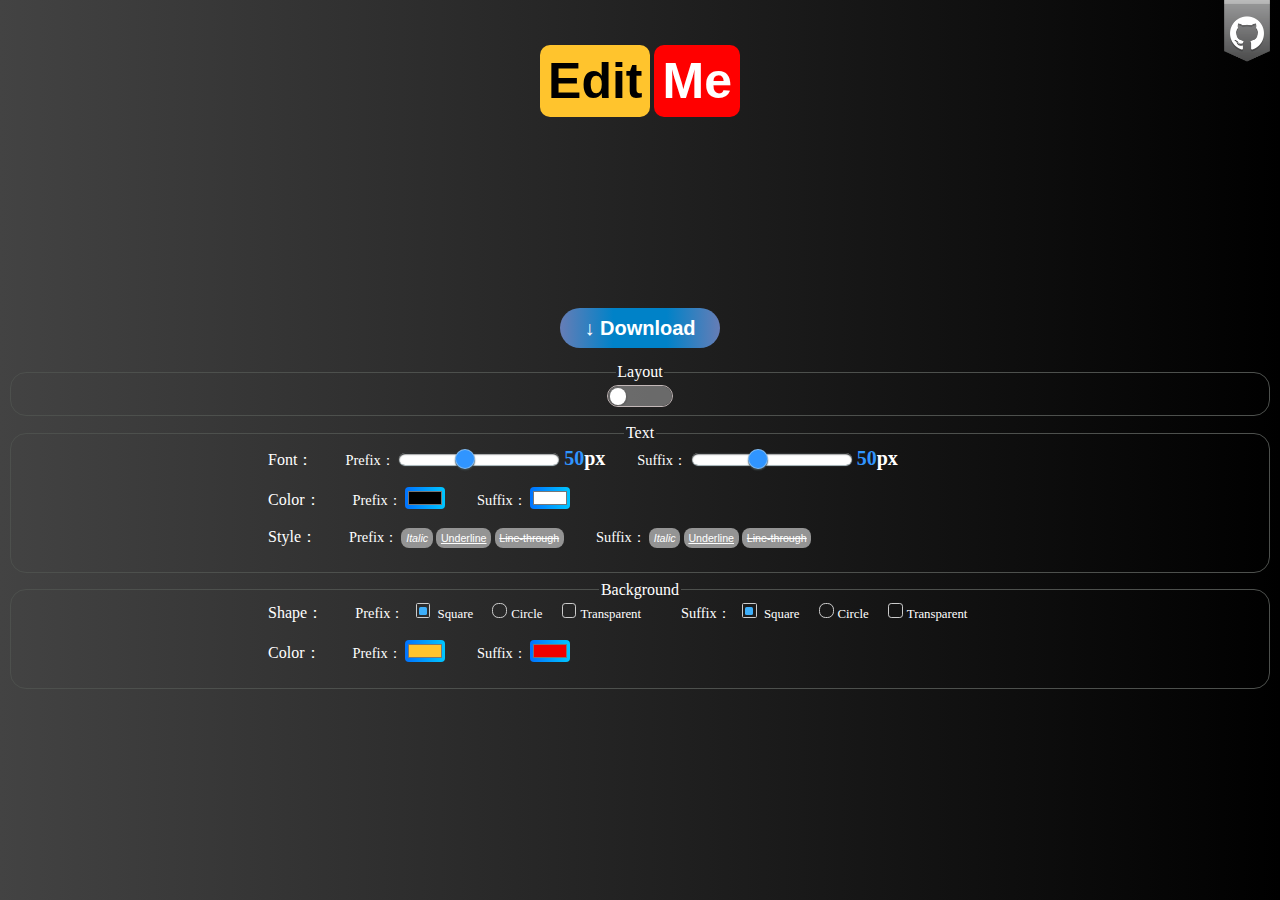
<file: index.html>
<!DOCTYPE>
<html>
<head>
    <meta name="layout" content="main">
    <meta http-equiv="Content-Type" content="text/html; charset=utf-8" />
    <title>Simple Logo Diy: 简易logo制作</title>
    <link rel="shortcut icon" type="image/x-icon" href="images/logo.png"/>
    <link rel="stylesheet" href="css/slider.css" type="text/css">
    <link rel="stylesheet" href="css/logodiy.css" type="text/css">
</head>
<script>
//    function fn1(){
//        $(".prefix").css('background','linear-gradient(to right, #E100FF, #7F00FF)');
//    }
</script>
<body style="zoom: 1">
<div>
    <div id="github">
        <a title="Hello" href="https://github.com/sherlonWang/logodiy" target="_blank">
            <img src="images/github.png">
        </a>
    </div>
    <div id="edit">
        <div title="修改我" id="capture_h">
            <span class="prefix"><span contenteditable="true" data-placeholder="Make" data-focused-advice="typing" class="prefix_decoration">Edit</span></span>
            <span class="suffix"><span contenteditable="true" data-placeholder="Make" data-focused-advice="typing" class="suffix_decoration">Me</span></span>
        </div>
        <div title="修改我" id="capture_v">
            <span class="prefix"><span contenteditable="true" class="prefix_decoration">Edit</span></span><br><br>
            <span class="suffix"><span contenteditable="true" class="suffix_decoration">Me</span></span>
        </div>
    </div>
    <div id="config">
        <!--<input id="" class="button" onclick="fn1();" type="button" value="渐变"/>-->
        <!-- 下载 -->
        <input style="width: 200px;height: 50px" title="下载" id="download" class="button" onclick="download();" type="button" value="↓ Download"/>
        <br><br>
        <fieldset>
            <legend title="布局">Layout</legend>
            <div title="Click me" class="switch-container">
                <input onclick="changeAlign(this);" type="checkbox" id="user-switch">
                <label for="user-switch"></label>
            </div>
            <input id="align" class="button" type="button" value="h"/>
        </fieldset>
        <fieldset>
            <legend title="文字">Text</legend>
            <div class="item">
                <span title="大小" class="title">Font：</span>
                &nbsp;&nbsp;&nbsp;&nbsp;&nbsp;&nbsp;&nbsp;&nbsp;
                <span>
                    <span title="前缀" class="subtitle">Prefix：</span>
                    <input id="prefix-font" title="前缀文字大小" value="50" min="30" max="100" type="range" >
                    <span class="show" id="prefix-show">50</span><span style="color: white" class="show">px</span>
                </span>
                &nbsp;&nbsp;&nbsp;&nbsp;&nbsp;&nbsp;&nbsp;&nbsp;
                <span>
                    <span title="后缀" class="subtitle">Suffix：</span>
                    <input id="suffix-font" title="后缀文字大小" value="50" min="30" max="100" type="range" >
                    <span class="show" id="suffix-show">50</span><span style="color: white" class="show">px</span>
                </span>
            </div>
            <div class="item">
                <span title="颜色" class="title">Color：</span>
                &nbsp;&nbsp;&nbsp;&nbsp;&nbsp;&nbsp;&nbsp;&nbsp;
                <span>
                    <span title="前缀" class="subtitle">Prefix：</span>
                    <input class="color" title="前缀文字颜色" id="prefix-font-color" onchange="changeFontColor(1);" type="color"/>
                </span>
                &nbsp;&nbsp;&nbsp;&nbsp;&nbsp;&nbsp;&nbsp;&nbsp;
                <span>
                    <span title="后缀" class="subtitle">Suffix：</span>
                    <input class="color" value="#ffffff" title="后缀文字颜色" id="suffix-font-color" onchange="changeFontColor(2);" type="color"/>
                </span>
            </div>
            <div class="item">
                <span title="样式" class="title">Style：</span>
                &nbsp;&nbsp;&nbsp;&nbsp;&nbsp;&nbsp;&nbsp;&nbsp;
                <span>
                    <span title="前缀" class="subtitle">Prefix：</span>
                    <input title="斜体" class="button i" onclick="changeFontStyle(this,1,'i');" type="button" value="Italic"/>
                    <input title="下划线" class="button u" onclick="changeFontStyle(this,1,'u');" type="button" value="Underline"/>
                    <input title="删除线" class="button d" onclick="changeFontStyle(this,1,'d');" type="button" value="Line-through"/>
                </span>
                &nbsp;&nbsp;&nbsp;&nbsp;&nbsp;&nbsp;&nbsp;&nbsp;
                <span>
                    <span title="后缀" class="subtitle">Suffix：</span>
                    <input title="斜体" class="button i" onclick="changeFontStyle(this,2,'i');" type="button" value="Italic"/>
                    <input title="下划线" class="button u" onclick="changeFontStyle(this,2,'u');" type="button" value="Underline"/>
                    <input title="删除线" class="button d" onclick="changeFontStyle(this,2,'d');" type="button" value="Line-through"/>
                </span>
            </div>
        </fieldset>
        <fieldset>
            <legend title="背景">Background</legend>
            <div class="item">
                <span title="形状" class="title">Shape：</span>
                &nbsp;&nbsp;&nbsp;&nbsp;&nbsp;&nbsp;&nbsp;&nbsp;
                <span>
                    <span title="前缀" class="subtitle">Prefix：</span>
                    <label title="方形" class="radio">
                        <input type="radio" onclick="changeBackgroundShape(this,1,'s')" name="shape_prefix" class="a-radio" value="square" checked>
                        <span class="b-radio"></span> Square
                    </label>
                    <label title="圆形" class="radio">
                        <input type="radio" onclick="changeBackgroundShape(this,1,'c')" name="shape_prefix"  class="a-radio" value="circle">
                        <span class="c-radio"></span>Circle
                    </label>
                    <label title="透明" class="radio">
                        <input type="radio" onclick="changeBackgroundShape(this,1,'n')" name="shape_prefix"  class="a-radio" value="circle">
                        <span class="d-radio"></span>Transparent
                    </label>
                </span>
                &nbsp;&nbsp;&nbsp;&nbsp;&nbsp;&nbsp;&nbsp;&nbsp;
                <span>
                    <span title="后缀" class="subtitle">Suffix：</span>
                    <label title="方形" class="radio">
                        <input type="radio" onclick="changeBackgroundShape(this,2,'s')" name="shape_suffix" class="a-radio" value="square" checked>
                        <span class="b-radio"></span> Square
                    </label>
                    <label title="圆形" class="radio">
                        <input type="radio" onclick="changeBackgroundShape(this,2,'c')" name="shape_suffix"  class="a-radio" value="circle">
                        <span class="c-radio"></span>Circle
                    </label>
                    <label title="透明" class="radio">
                        <input type="radio" onclick="changeBackgroundShape(this,2,'n')" name="shape_suffix"  class="a-radio" value="circle">
                        <span class="d-radio"></span>Transparent
                    </label>
                </span>
            </div>
            <div class="item">
                <span title="颜色" class="title">Color：</span>
                &nbsp;&nbsp;&nbsp;&nbsp;&nbsp;&nbsp;&nbsp;&nbsp;
                <span>
                    <span title="前缀" class="subtitle">Prefix：</span>
                    <input class="color" value="#ffc42d"  title="前缀背景颜色" id="prefix-bg-color" onchange="changeBgColor(this,1);" type="color"/>
                </span>
                &nbsp;&nbsp;&nbsp;&nbsp;&nbsp;&nbsp;&nbsp;&nbsp;
                <span>
                    <span title="后缀" class="subtitle">Suffix：</span>
                    <input class="color" value="#f00000" title="后缀背景颜色" id="suffix-bg-color" onchange="changeBgColor(this,2);" type="color"/>
                </span>
            </div>
        </fieldset>
    </div>
</div>
<div id="preview" style="display: none">
</div>
</body>
<script type="text/javascript" src="js/jquery-1.9.1.min.js"></script>
<script type="text/javascript" src="js/html2canvas.js"></script>
<script type="text/javascript" src="js/RangeSlider.js"></script>
<script type="text/javascript" src="js/logodiy.js"></script>
<script type="text/javascript">
</script>
</html>
</file>
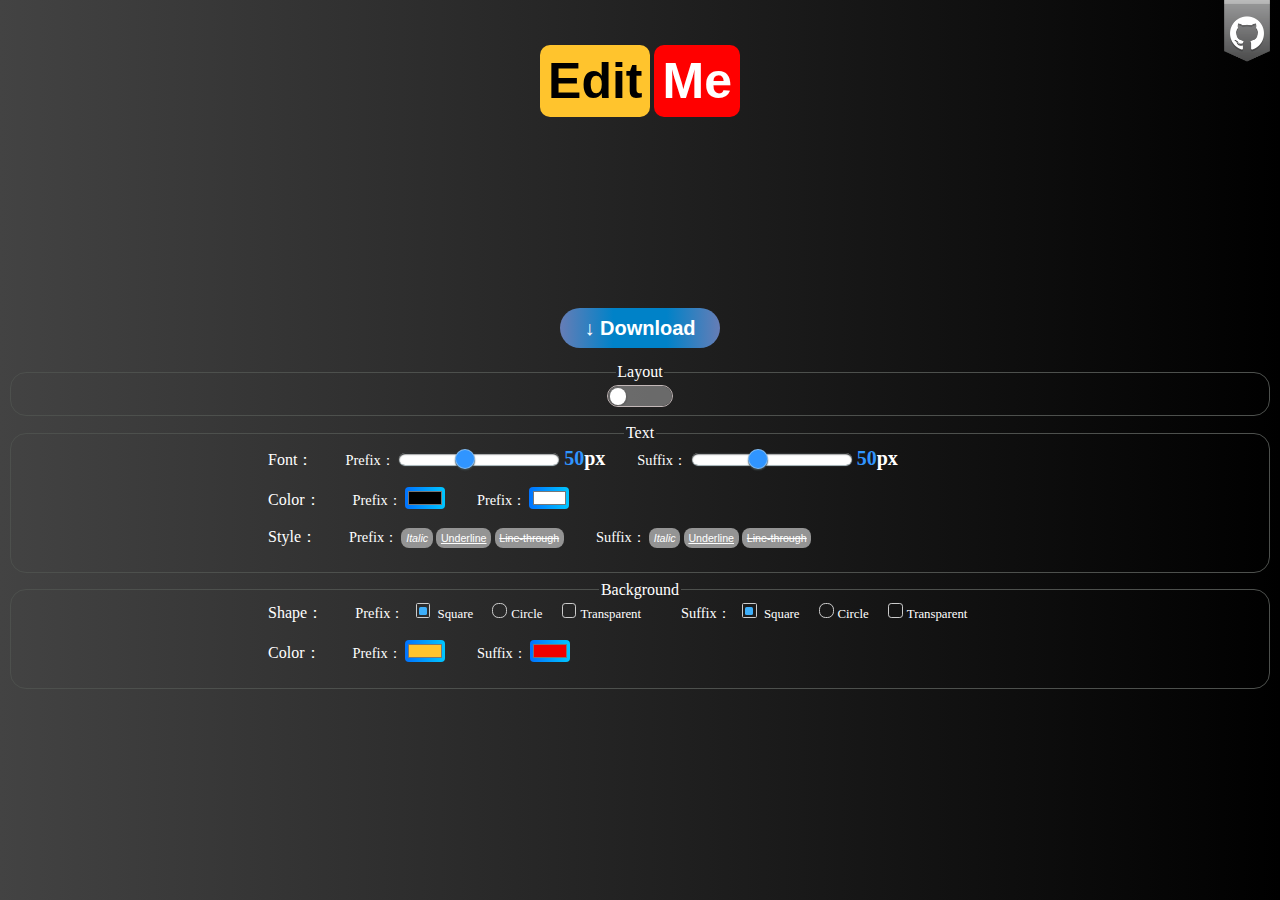
<file: logo.html>
<!DOCTYPE>
<html>
<head>
    <meta name="layout" content="main">
    <meta http-equiv="Content-Type" content="text/html; charset=utf-8" />
    <title>Simple Logo Diy: 简易logo制作</title>
    <link rel="shortcut icon" type="image/x-icon" href="images/logo.png"/>
    <link rel="stylesheet" href="css/slider.css" type="text/css">
    <link rel="stylesheet" href="css/logodiy.css" type="text/css">
</head>
<script>
//    function fn1(){
//        $(".prefix").css('background','linear-gradient(to right, #E100FF, #7F00FF)');
//    }
</script>
<body style="zoom: 1">
<div>
    <div id="github">
        <a title="Hello" href="https://github.com/sherlonWang/logodiy" target="_blank">
            <img src="images/github.png">
        </a>
    </div>
    <div id="edit">
        <div title="修改我" id="capture_h">
            <span class="prefix"><span contenteditable="true" data-placeholder="Make" data-focused-advice="typing" class="prefix_decoration">Edit</span></span>
            <span class="suffix"><span contenteditable="true" data-placeholder="Make" data-focused-advice="typing" class="suffix_decoration">Me</span></span>
        </div>
        <div title="修改我" id="capture_v">
            <span class="prefix"><span contenteditable="true" class="prefix_decoration">Edit</span></span><br><br>
            <span class="suffix"><span contenteditable="true" class="suffix_decoration">Me</span></span>
        </div>
    </div>
    <div id="config">
        <!--<input id="" class="button" onclick="fn1();" type="button" value="渐变"/>-->
        <!-- 下载 -->
        <input style="width: 200px;height: 50px" title="下载" id="download" class="button" onclick="download();" type="button" value="↓ Download"/>
        <br><br>
        <fieldset>
            <legend title="布局">Layout</legend>
            <div title="Click me" class="switch-container">
                <input onclick="changeAlign(this);" type="checkbox" id="user-switch">
                <label for="user-switch"></label>
            </div>
            <input id="align" class="button" type="button" value="h"/>
        </fieldset>
        <fieldset>
            <legend title="文字">Text</legend>
            <div class="item">
                <span title="大小" class="title">Font：</span>
                &nbsp;&nbsp;&nbsp;&nbsp;&nbsp;&nbsp;&nbsp;&nbsp;
                <span>
                    <span title="前缀" class="subtitle">Prefix：</span>
                    <input id="prefix-font" title="前缀文字大小" value="50" min="30" max="100" type="range" >
                    <span class="show" id="prefix-show">50</span><span style="color: white" class="show">px</span>
                </span>
                &nbsp;&nbsp;&nbsp;&nbsp;&nbsp;&nbsp;&nbsp;&nbsp;
                <span>
                    <span title="后缀" class="subtitle">Suffix：</span>
                    <input id="suffix-font" title="后缀文字大小" value="50" min="30" max="100" type="range" >
                    <span class="show" id="suffix-show">50</span><span style="color: white" class="show">px</span>
                </span>
            </div>
            <div class="item">
                <span title="颜色" class="title">Color：</span>
                &nbsp;&nbsp;&nbsp;&nbsp;&nbsp;&nbsp;&nbsp;&nbsp;
                <span>
                    <span title="前缀" class="subtitle">Prefix：</span>
                    <input class="color" title="前缀文字颜色" id="prefix-font-color" onchange="changeFontColor(1);" type="color"/>
                </span>
                &nbsp;&nbsp;&nbsp;&nbsp;&nbsp;&nbsp;&nbsp;&nbsp;
                <span>
                    <span title="后缀" class="subtitle">Prefix：</span>
                    <input class="color" value="#ffffff" title="后缀文字颜色" id="suffix-font-color" onchange="changeFontColor(2);" type="color"/>
                </span>
            </div>
            <div class="item">
                <span title="样式" class="title">Style：</span>
                &nbsp;&nbsp;&nbsp;&nbsp;&nbsp;&nbsp;&nbsp;&nbsp;
                <span>
                    <span title="前缀" class="subtitle">Prefix：</span>
                    <input title="斜体" class="button i" onclick="changeFontStyle(this,1,'i');" type="button" value="Italic"/>
                    <input title="下划线" class="button u" onclick="changeFontStyle(this,1,'u');" type="button" value="Underline"/>
                    <input title="删除线" class="button d" onclick="changeFontStyle(this,1,'d');" type="button" value="Line-through"/>
                </span>
                &nbsp;&nbsp;&nbsp;&nbsp;&nbsp;&nbsp;&nbsp;&nbsp;
                <span>
                    <span title="后缀" class="subtitle">Suffix：</span>
                    <input title="斜体" class="button i" onclick="changeFontStyle(this,2,'i');" type="button" value="Italic"/>
                    <input title="下划线" class="button u" onclick="changeFontStyle(this,2,'u');" type="button" value="Underline"/>
                    <input title="删除线" class="button d" onclick="changeFontStyle(this,2,'d');" type="button" value="Line-through"/>
                </span>
            </div>
        </fieldset>
        <fieldset>
            <legend title="背景">Background</legend>
            <div class="item">
                <span title="形状" class="title">Shape：</span>
                &nbsp;&nbsp;&nbsp;&nbsp;&nbsp;&nbsp;&nbsp;&nbsp;
                <span>
                    <span title="前缀" class="subtitle">Prefix：</span>
                    <label title="方形" class="radio">
                        <input type="radio" onclick="changeBackgroundShape(this,1,'s')" name="shape_prefix" class="a-radio" value="square" checked>
                        <span class="b-radio"></span> Square
                    </label>
                    <label title="圆形" class="radio">
                        <input type="radio" onclick="changeBackgroundShape(this,1,'c')" name="shape_prefix"  class="a-radio" value="circle">
                        <span class="c-radio"></span>Circle
                    </label>
                    <label title="透明" class="radio">
                        <input type="radio" onclick="changeBackgroundShape(this,1,'n')" name="shape_prefix"  class="a-radio" value="circle">
                        <span class="d-radio"></span>Transparent
                    </label>
                </span>
                &nbsp;&nbsp;&nbsp;&nbsp;&nbsp;&nbsp;&nbsp;&nbsp;
                <span>
                    <span title="后缀" class="subtitle">Suffix：</span>
                    <label title="方形" class="radio">
                        <input type="radio" onclick="changeBackgroundShape(this,2,'s')" name="shape_suffix" class="a-radio" value="square" checked>
                        <span class="b-radio"></span> Square
                    </label>
                    <label title="圆形" class="radio">
                        <input type="radio" onclick="changeBackgroundShape(this,2,'c')" name="shape_suffix"  class="a-radio" value="circle">
                        <span class="c-radio"></span>Circle
                    </label>
                    <label title="透明" class="radio">
                        <input type="radio" onclick="changeBackgroundShape(this,2,'n')" name="shape_suffix"  class="a-radio" value="circle">
                        <span class="d-radio"></span>Transparent
                    </label>
                </span>
            </div>
            <div class="item">
                <span title="颜色" class="title">Color：</span>
                &nbsp;&nbsp;&nbsp;&nbsp;&nbsp;&nbsp;&nbsp;&nbsp;
                <span>
                    <span title="前缀" class="subtitle">Prefix：</span>
                    <input class="color" value="#ffc42d"  title="前缀背景颜色" id="prefix-bg-color" onchange="changeBgColor(this,1);" type="color"/>
                </span>
                &nbsp;&nbsp;&nbsp;&nbsp;&nbsp;&nbsp;&nbsp;&nbsp;
                <span>
                    <span title="后缀" class="subtitle">Suffix：</span>
                    <input class="color" value="#f00000" title="后缀背景颜色" id="suffix-bg-color" onchange="changeBgColor(this,2);" type="color"/>
                </span>
            </div>
        </fieldset>
    </div>
</div>
<div id="preview" style="display: none">
</div>
</body>
<script type="text/javascript" src="js/jquery-1.9.1.min.js"></script>
<script type="text/javascript" src="js/html2canvas.js"></script>
<script type="text/javascript" src="js/RangeSlider.js"></script>
<script type="text/javascript" src="js/logodiy.js"></script>
<script type="text/javascript">
</script>
</html>
</file>
<file: css/slider.css>
﻿input[type=range] {
	-webkit-appearance: none;
	width: 200px;
	border-radius: 10px;
}

input[type=range]:focus {
	outline: none;
}

input[type=range]::-webkit-slider-runnable-track {
	height: 15px;
	border-radius: 10px; /*将轨道设为圆角的*/
	box-shadow: 0 1px 1px #def3f8, inset 0 .125em .125em #0d1112; /*轨道内置阴影效果*/
}

input[type=range]::-webkit-slider-thumb {
	-webkit-appearance: none;
	height: 25px;
	width: 25px;
	margin-top: -5px; /*使滑块超出轨道部分的偏移量相等*/
	background: #3095ff;
	border-radius: 50%; /*外观设置为圆形*/
	border: solid 0.125em rgba(205, 224, 230, 0.5); /*设置边框*/
	box-shadow: 0 .125em .125em #3b4547; /*添加底部阴影*/
	cursor: pointer;
}
</file>
<file: css/logodiy.css>
body{
    background: #000000;  /* fallback for old browsers */
    background: -webkit-linear-gradient(to right, #434343, #000000);  /* Chrome 10-25, Safari 5.1-6 */
    background: linear-gradient(to right, #434343, #000000); /* W3C, IE 10+/ Edge, Firefox 16+, Chrome 26+, Opera 12+, Safari 7+ */

}
*{
    color: white;
}
#capture_h,#capture_v{
    text-align: center;
    /*border: 1px solid red;*/
    background-color: rgba(0, 0, 0, 0);
    width:auto;
    display:inline-block;
    padding: 3.5%;
}
#capture_v{
    display: none;
}
.prefix_decoration,.suffix_decoration{
    position: relative;
    text-decoration: none;
    /*border-bottom: 2px solid;*/
    padding-bottom: -3px;
    background-size: 100% 100%;
}
.prefix_decoration{
    color: black;
}
.suffix_decoration{
    color: white;
}
.prefix,.suffix{
    font-weight: bold;
    font-family: Helvetica;
    font-size: 50px;
    padding: 8px;
}
.prefix{
    color: #08131c;
    background: #ffc42d;  /* fallback for old browsers */
    border-radius: 10px;
}
.suffix{
    color: white;
    background-color: red;
    border-radius: 10px;
}
.show{
    font-size: 25px;
    font-weight: bold;
}
#suffix-show,#prefix-show{
    color: #3095ff;
}
#edit{
    /*position: relative;*/
    /*float: left;*/
    /*margin-top: 200px;*/
    /*margin-left:250px;*/
    height: 300px;
    text-align: center;
}
#config{
    /*position: relative;*/
    /*float: right;*/
    /*margin-right: 300px;*/
    /*margin-top: 20px;*/
    zoom: 0.8;
    text-align: center;
}
.title{
    font-size: 20px;
    color: white;
    display: inline-block;
}
.subtitle{
    font-size: 18px;
    color: white;
    display: inline-block;
}
#align{
    display: none;
    width: 60px;
    height: 25px;
    font-size: 15px;
    font-weight: bold;
    color: #fff;
    border: none;
    border-radius: 20px;
    background-color: #3095ff;
    cursor: pointer;
}
#align:hover{
    background-color: #2578ce;
}
#download{
    color: white;
    font-size: 25px;
    font-weight: bold;
    background: #667db6;  /* fallback for old browsers */
    background: -webkit-linear-gradient(to right, #667db6, #0082c8, #0082c8, #667db6);  /* Chrome 10-25, Safari 5.1-6 */
    background: linear-gradient(to right, #667db6, #0082c8, #0082c8, #667db6); /* W3C, IE 10+/ Edge, Firefox 16+, Chrome 26+, Opera 12+, Safari 7+ */
    width: 150px;
    height: 45px;
    cursor: pointer;
    border: none;
    border-radius: 30px;
    outline: none;/*去掉按钮点击后的边框*/
}
#download:hover{
    background: #00c6ff;  /* fallback for old browsers */
    background: -webkit-linear-gradient(to right, #0072ff, #00c6ff);  /* Chrome 10-25, Safari 5.1-6 */
    background: linear-gradient(to right, #0072ff, #00c6ff); /* W3C, IE 10+/ Edge, Firefox 16+, Chrome 26+, Opera 12+, Safari 7+ */

}
fieldset{
    border-radius: 20px;
    border-color: #4d504d;
    margin-bottom: 10px;
}
legend{
    font-size: 20px;
}

.switch-container{
    height: 25px;
    width: 80px;
    border: 2px solid #c3b8b8;
    border-radius: 25px;
    display: inline-block;
    overflow: hidden
}
.switch-container input{
    display: none
}
.switch-container label{
    display: block;
    width: 100%;
    height: 100%;
    background-color: rgba(180, 180, 180, 0.5);
    cursor: pointer;
    border-radius: 25px;
    transition: all .4s ease;
}
.switch-container label:before{
    content:'';
    display: block;
    border-radius: 25px;
    height: 21px;
    width: 21px;
    box-shadow: 1px 1px 1px 1px rgba(0, 0, 0, 0.08);
    transition: all .4s ease;
    background-color: #fff;
    position: relative;
    right: -2px;
    top: 2px;
}

.switch-container input:checked~label:before{
    right: -57px;
    background-color: #fff;
}

.switch-container input:checked~label{
    background: #00c6ff;  /* fallback for old browsers */
    background: -webkit-linear-gradient(to right, #0072ff, #00c6ff);  /* Chrome 10-25, Safari 5.1-6 */
    background: linear-gradient(to right, #0072ff, #00c6ff);

}
.item{
    margin-left: 20%;
    margin-bottom: 20px;
    text-align: left;
}
.color{
    background: #00c6ff;  /* fallback for old browsers */
    background: -webkit-linear-gradient(to right, #0072ff, #00c6ff);  /* Chrome 10-25, Safari 5.1-6 */
    background: linear-gradient(to right, #0072ff, #00c6ff);
    border: none;
    border-radius: 5px;
    cursor: pointer;
}
.button{
    background-color: #949494;  /* fallback for old browsers */
    border: none;
    cursor: pointer;
    /*width: 50px;*/
    height: 25px;
    border-radius:10px;
    outline: none;
}
.i{
    font-style: italic;
}
.u{
    text-decoration: underline;
}
.d{
    text-decoration: line-through;
}

.a-radio{
    display: none;
}
.b-radio,.c-radio,.d-radio{
    display: inline-block;
    border:1px solid #ccc;
    width:16px;
    height: 16px;
    v-align: middle;
    margin-right: 5px;
    position: relative;
}
.b-radio{
    border-radius:2px;
}
.c-radio{
    border-radius:8px;
}
.d-radio{
    border-radius:4px;
}
.b-radio:before,.c-radio:before,.d-radio:before{
    content: '';
    font-size: 0;
    width: 10px;
    height: 10px;
    background: rgb(62, 175, 250);
    position: absolute;
    left:50%;
    top:50%;
    margin-left: -5px;
    margin-top: -5px;
    display: none;
}
.b-radio:before{
    border-radius: 2px;
}
.c-radio:before{
    border-radius: 5px;
}
.d-radio:before{
    border-radius: 3px;
}
.a-radio:checked~.b-radio:before{
    display: block;
}
.a-radio:checked~.c-radio:before{
    display: block;
}
.a-radio:checked~.d-radio:before{
    display: block;
}
label{
    cursor: pointer;
}
label input{
    margin-left: 20px;
}
.radio{
    margin: 10px;
}
#github{
    position: fixed;
    top: 0;
    right: 0;
    width: 66px;
    height: 66px;
}
#github img{
    width: 100%;
    height: 100%;
}
#logo{
    position: fixed;
    top: 10px;
    left: 10px;
    line-height: 66px;
    width: 300px;
    height: 66px;
}
#logoa{
    display: inline-block;
    vertical-align: top;
}
#logo p{
    display: inline-block;
    margin-top: 0px
}
#logo img{
    width: 66px;
    height: 66px;
}
</file>
